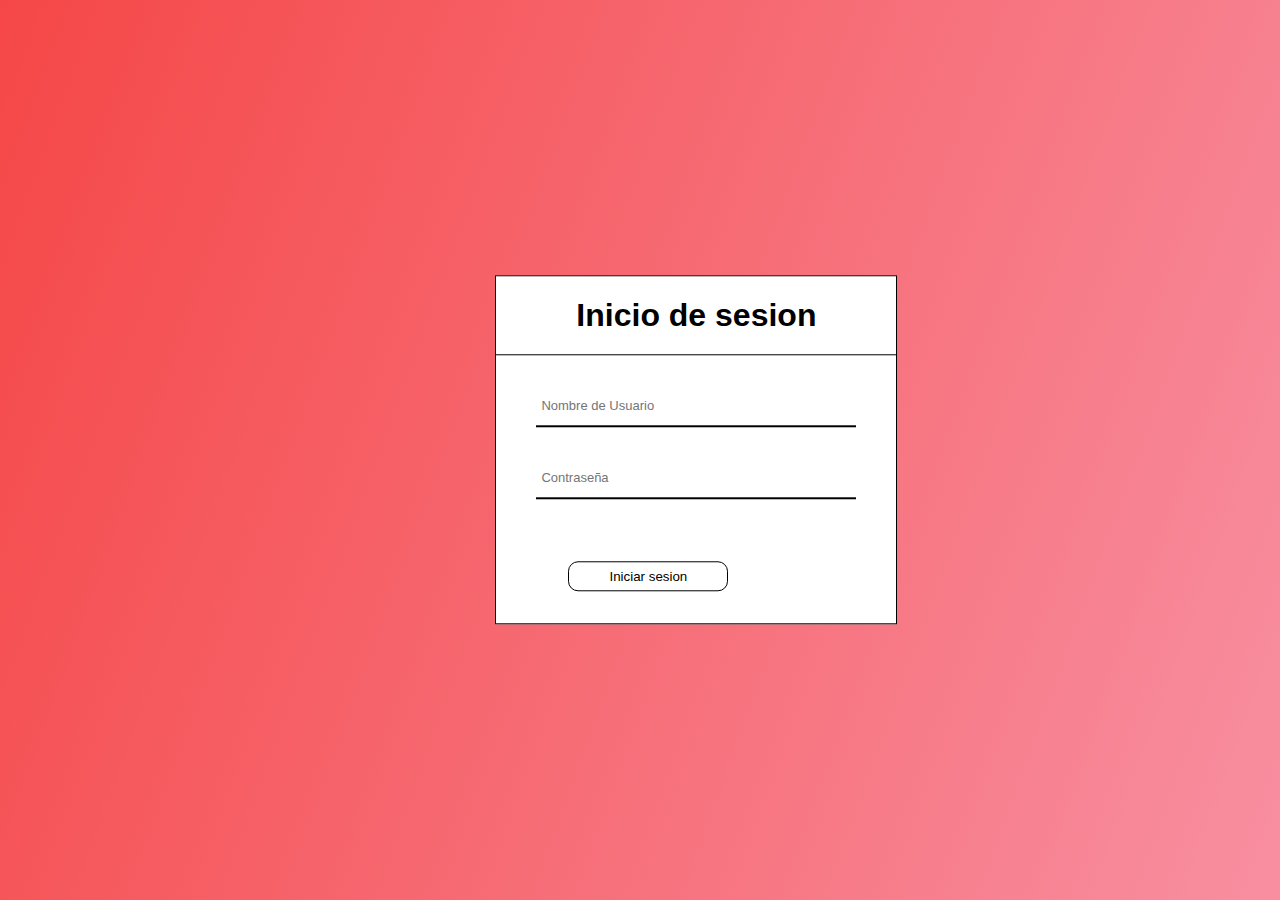
<file: index.html>
<!DOCTYPE html>
<html lang="en">
<head>
    <meta charset="UTF-8">
    <title>Document</title>
    <link rel="stylesheet" href="style.css"/>
</head>
<body>
    <div class="formulario">
        <h1>Inicio de sesion</h1>
        <form id="loginForm" onsubmit="return redirect()">
            <div class="username">
                <input 
                type="text"
                id="username"
                placeholder="Nombre de Usuario" required>
            </div>
            <div class="contraseña">
                <input 
                type="password" 
                id="password"
                placeholder="Contraseña" required>
            </div>
            <button type="submit">Iniciar sesion</button>  
        </form>    
    </div>
    <script>
        function redirect() {
            var username = document.getElementById("username").value;
            var password = document.getElementById("password").value;
            
            if (username === "admin" && password === "admin") {
                window.location.href = "index1.html"; 
                return false;
            } else {
                alert("Usuario o contraseña incorrecto.")
                return false;
            }
        }
    </script>

</body>
</html>
</file>
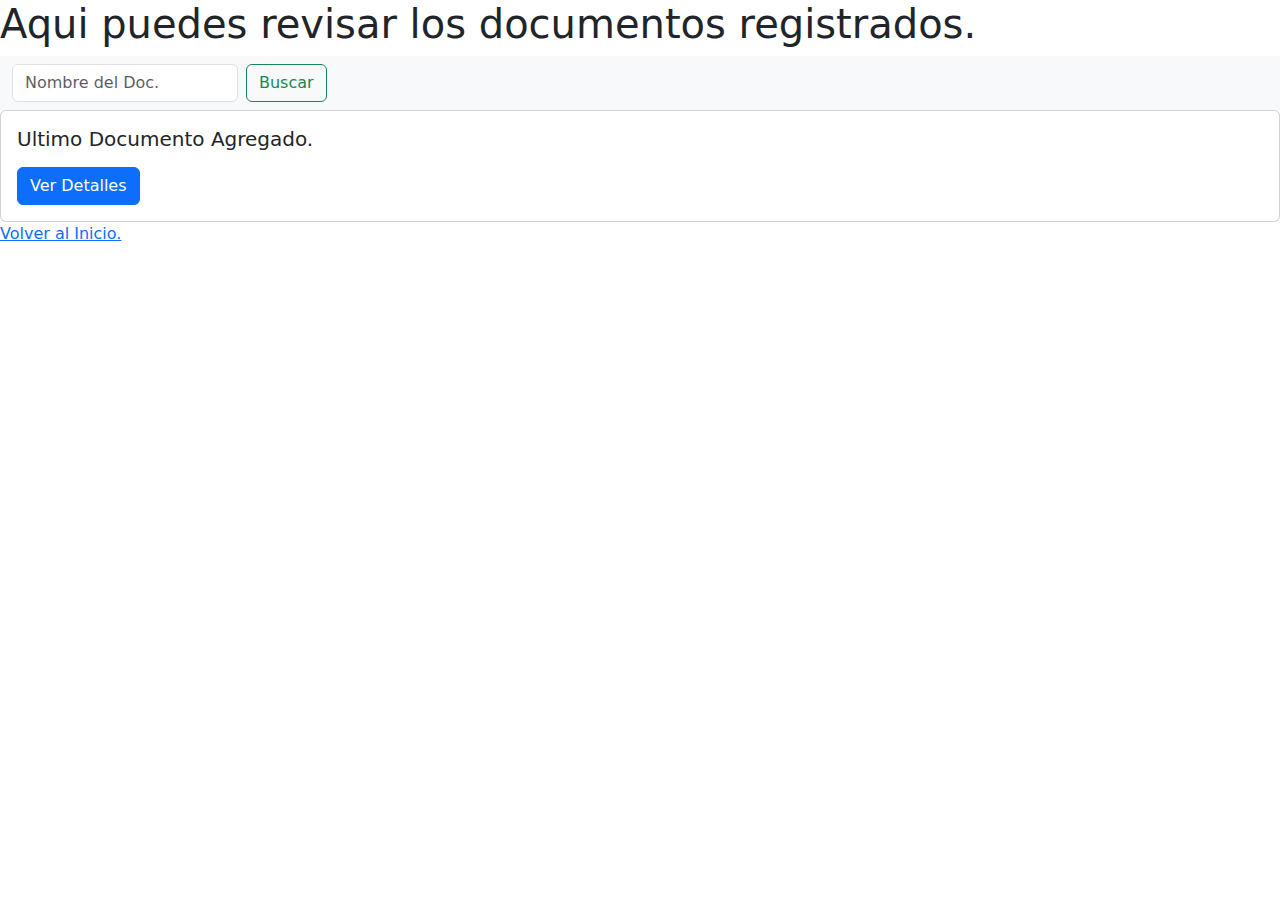
<file: DocumentosRegi.html>
<!DOCTYPE html>
<html lang="en">
<head>
    
    <title>Document</title>

  <link href="https://cdn.jsdelivr.net/npm/bootstrap@5.3.3/dist/css/bootstrap.min.css" rel="stylesheet" integrity="sha384-QWTKZyjpPEjISv5WaRU9OFeRpok6YctnYmDr5pNlyT2bRjXh0JMhjY6hW+ALEwIH" crossorigin="anonymous">
  <script src="https://cdn.jsdelivr.net/npm/bootstrap@5.3.3/dist/js/bootstrap.bundle.min.js" integrity="sha384-YvpcrYf0tY3lHB60NNkmXc5s9fDVZLESaAA55NDzOxhy9GkcIdslK1eN7N6jIeHz" crossorigin="anonymous"></script>

</head>
<body>
    
    <h1>Aqui puedes revisar los documentos registrados.</h1>

    <nav class="navbar bg-body-tertiary">
        <div class="container-fluid">
          <form class="d-flex" role="Buscar">
            <input class="form-control me-2" type="search" placeholder="Nombre del Doc." aria-label="Buscar">
            <button class="btn btn-outline-success" type="submit">Buscar</button>
          </form>
        </div>
      </nav>

      
      <!-- Card -->
<div class="card">
  <div class="card-body">
    <h5 class="card-title">Ultimo Documento Agregado.    </h5>
    <p class="card-text"></p>
    <button type="button" class="btn btn-primary" data-bs-toggle="modal" data-bs-target="#detalleDocumentoModal">
      Ver Detalles
    </button>
  </div>
</div>

<!-- Modal -->
<div class="modal fade" id="detalleDocumentoModal" tabindex="-1" aria-labelledby="detalleDocumentoModalLabel" aria-hidden="true">
  <div class="modal-dialog">
    <div class="modal-content">
      <div class="modal-header">
        <h5 class="modal-title" id="detalleDocumentoModalLabel">Detalles del Documento</h5>
        <button type="button" class="btn-close" data-bs-dismiss="modal" aria-label="Close"></button>
      </div>
      <div class="modal-body">
        <!-- Detalles del documento -->
        <p>Nombre: Nombre del Documento</p>
        <p>Fecha de Creación: XX/XX/XXXX</p>
        <p>Descripción: Descripción detallada del documento.</p>
      </div>
      <div class="modal-footer">
        <button type="button" class="btn btn-secondary" data-bs-dismiss="modal">Cerrar</button>
        <button type="button" class="btn btn-primary">Editar</button>
        <button type="button" class="btn btn-danger">Eliminar</button>
      </div>
    </div>
  </div>
</div>


      <li><a href="C:\Users\Benjamin Lemus\ProyectosWeb\ProyectoDocu/ProyectoWebdoc.html">Volver al Inicio.</a></li>
      
      <script src="https://cdn.jsdelivr.net/npm/@popperjs/core@2.11.8/dist/umd/popper.min.js" integrity="sha384-I7E8VVD/ismYTF4hNIPjVp/Zjvgyol6VFvRkX/vR+Vc4jQkC+hVqc2pM8ODewa9r" crossorigin="anonymous"></script>
      <script src="https://cdn.jsdelivr.net/npm/bootstrap@5.3.3/dist/js/bootstrap.min.js" integrity="sha384-0pUGZvbkm6XF6gxjEnlmuGrJXVbNuzT9qBBavbLwCsOGabYfZo0T0to5eqruptLy" crossorigin="anonymous"></script>
      
</body>
</html>
</file>
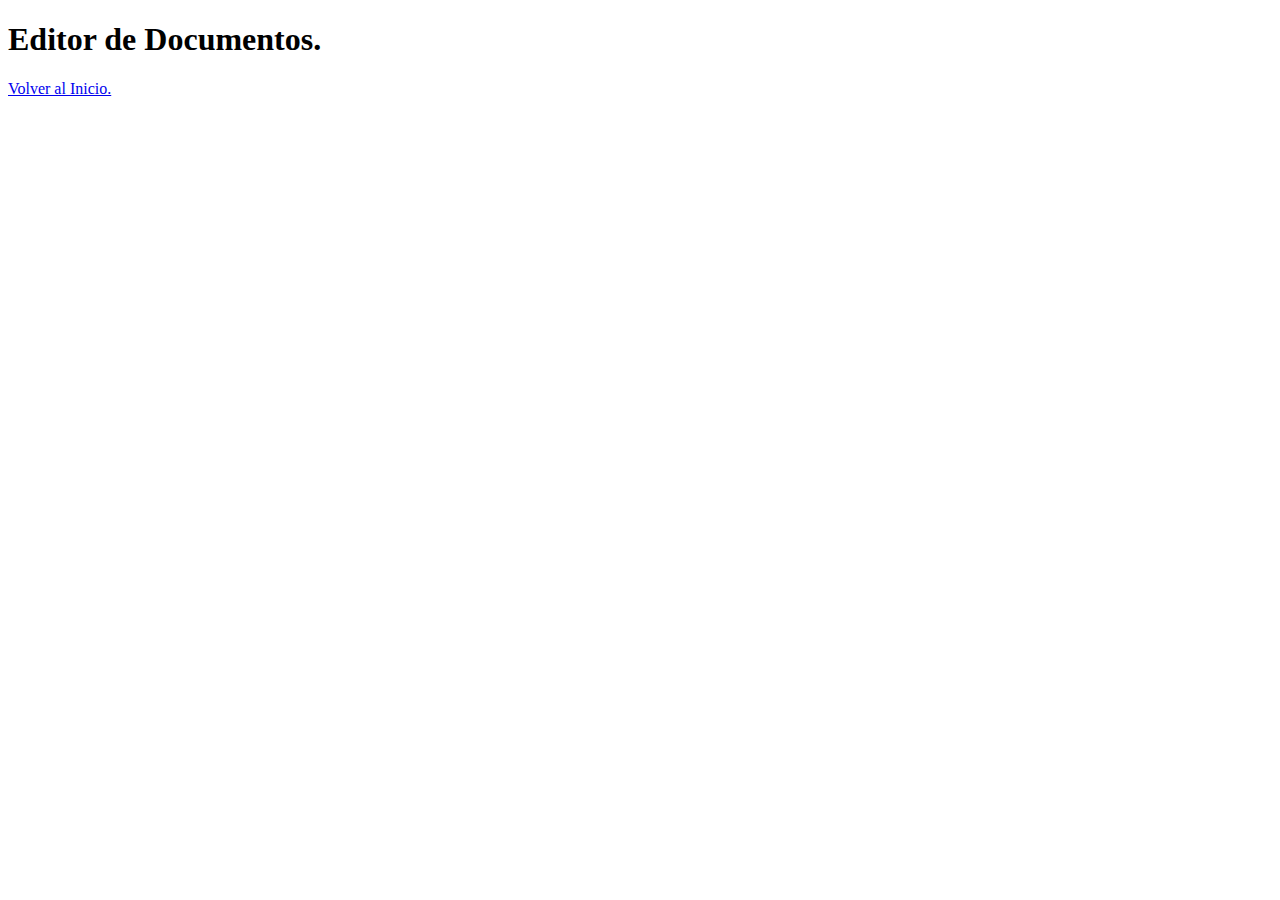
<file: EditarDoc.html>
<!DOCTYPE html>
<html lang="en">
<head>
    <title>Organizador de Documentos.</title>


</head>
<body>
    <h1>Editor de Documentos.</h1>

    <li><a href="C:\Users\Benjamin Lemus\ProyectosWeb\ProyectoDocu/ProyectoWebdoc.html">Volver al Inicio.</a></li>
</body>
</html>
</file>
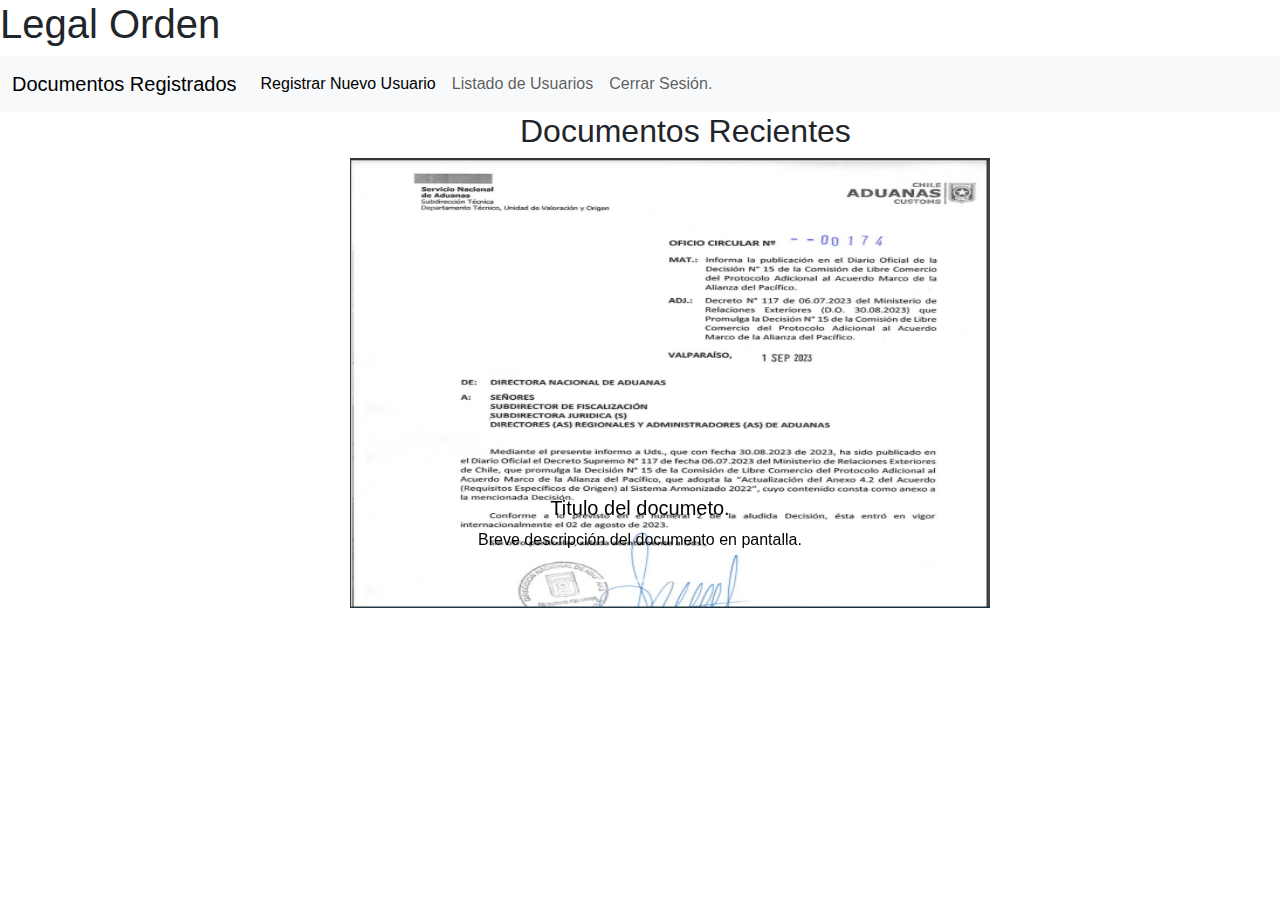
<file: index1.html>
<!DOCTYPE html>
<html lang="en">
<head>
    <meta charset="UTF-8">
    <meta name="viewport" content="width=device-width, initial-scale=1.0">
    <link rel="stylesheet" href="https://cdn.jsdelivr.net/npm/bootstrap@5.3.3/dist/css/bootstrap.min.css">
    <link rel="stylesheet" href="style1.css">
    <title>Legal Orden</title>
</head>
<body>
    <h1>Legal Orden </h1>

    <nav class="navbar navbar-expand-lg bg-body-tertiary">
        <div class="container-fluid">
          <a class="navbar-brand" href="index2.html">Documentos Registrados</a>
          <button class="navbar-toggler" type="button" data-bs-toggle="collapse" data-bs-target="#navbarNavAltMarkup" aria-controls="navbarNavAltMarkup" aria-expanded="false" aria-label="Toggle navigation">
            <span class="navbar-toggler-icon"></span>
          </button>
          <div class="collapse navbar-collapse" id="navbarNavAltMarkup">
            <div class="navbar-nav">
              <a class="nav-link active" aria-current="page" href="index3.html">Registrar Nuevo Usuario</a>
              <a class="nav-link" href="index4.html">Listado de Usuarios</a>
              <a class="nav-link" href="index.html">Cerrar Sesión.</a>
            </div>
          </div>
        </div>
      </nav>





      <h2>Documentos Recientes</h2>
      <div class="mx-auto" style="max-width: 450px;"></div>
      <div id="carouselExampleCaptions" class="carousel slide">
        <div class="carousel-indicators">
          <button type="button" data-bs-target="#carouselExampleCaptions" data-bs-slide-to="0" class="active" aria-current="true" aria-label="Slide 1"></button>
          <button type="button" data-bs-target="#carouselExampleCaptions" data-bs-slide-to="1" aria-label="Slide 2"></button>
          <button type="button" data-bs-target="#carouselExampleCaptions" data-bs-slide-to="2" aria-label="Slide 3"></button>
        </div>
        <div class="carousel-inner">
          <div class="carousel-item active">
            <img src="image/Captura1.PNG" class="d-block w-50" alt="Captura1" width="450px" height=" 450">
            <div class="carousel-caption d-none d-md-block">
              <h5>Titulo del documeto.</h5>
              <p>Breve descripción del documento en pantalla.</p>
            </div>
          </div>
          <div class="carousel-item">
            <img src="image/Captura2.PNG" class="d-block w-50" alt="Captura2" width="450px" height=" 450">
            <div class="carousel-caption d-none d-md-block">
              <h5>Titulo del documeto.</h5>
              <p>Breve descripción del documento en pantalla.</p>
            </div>
          </div>
          <div class="carousel-item">
            <img src="image/Captura3.PNG" class="d-block w-50" alt="Captura3" width="450px" height=" 450">
            <div class="carousel-caption d-none d-md-block">
              <h5>Titulo del documeto.</h5>
              <p>Breve descripción del documento en pantalla.</p>
            </div>
          </div>
        </div>
        <button class="carousel-control-prev" type="button" data-bs-target="#carouselExampleCaptions" data-bs-slide="prev">
          <span class="carousel-control-prev-icon" aria-hidden="true"></span>
          <span class="visually-hidden">Previous</span>
        </button>
        <button class="carousel-control-next" type="button" data-bs-target="#carouselExampleCaptions" data-bs-slide="next">
          <span class="carousel-control-next-icon" aria-hidden="true"></span>
          <span class="visually-hidden">Next</span>
        </button>
      </div>

      <script src="https://code.jquery.com/jquery-3.6.0.min.js"></script>
      <script src="https://cdn.jsdelivr.net/npm/@popperjs/core@2.11.8/dist/umd/popper.min.js" integrity="sha384-I7E8VVD/ismYTF4hNIPjVp/Zjvgyol6VFvRkX/vR+Vc4jQkC+hVqc2pM8ODewa9r" crossorigin="anonymous"></script>
      <script src="https://cdn.jsdelivr.net/npm/bootstrap@5.3.3/dist/js/bootstrap.min.js" integrity="sha384-0pUGZvbkm6XF6gxjEnlmuGrJXVbNuzT9qBBavbLwCsOGabYfZo0T0to5eqruptLy" crossorigin="anonymous"></script>
</body>
</html>
</file>
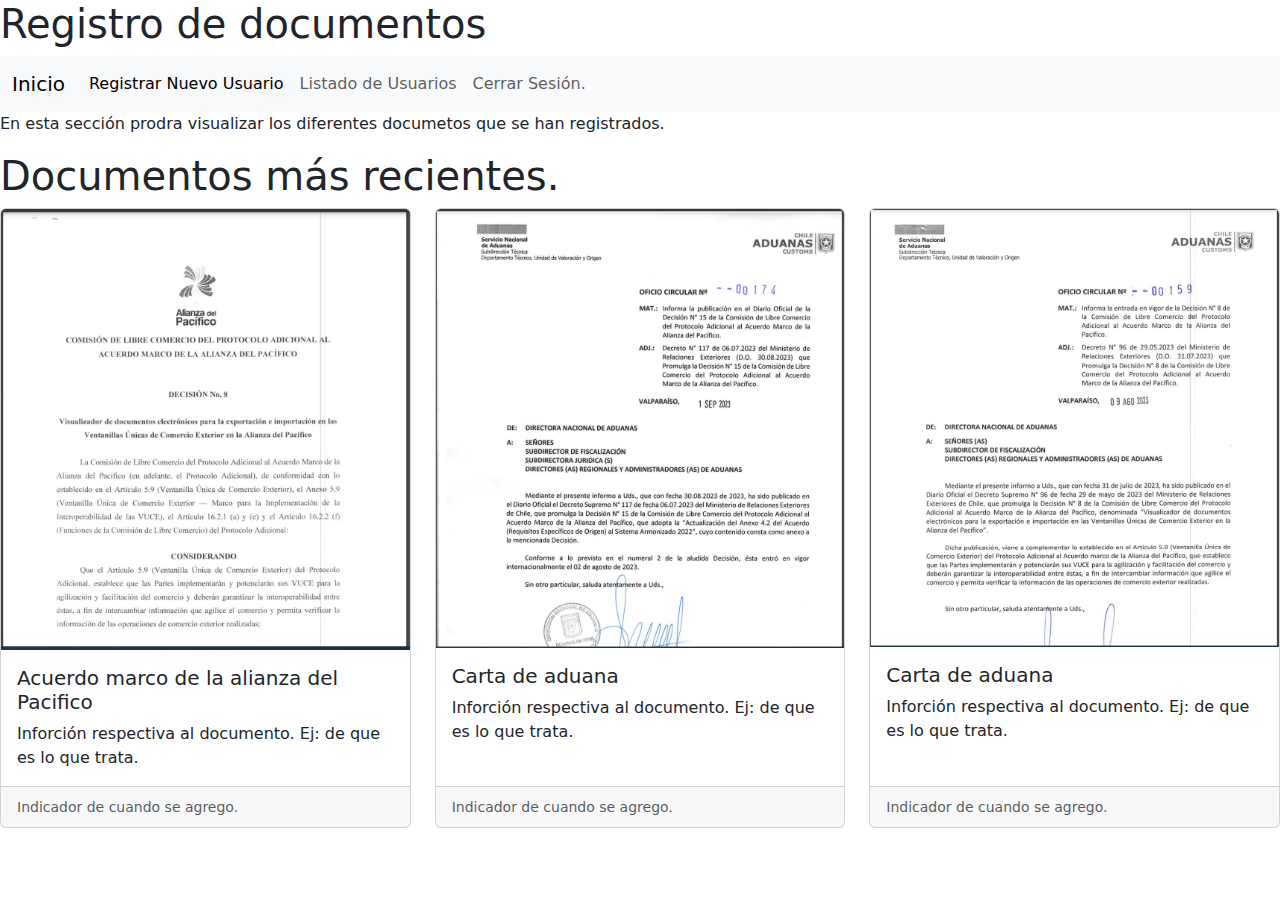
<file: index2.html>
<!DOCTYPE html>
<html lang="en">
<head>
    <meta charset="UTF-8">
    <meta name="viewport" content="width=device-width, initial-scale=1.0">
    <link rel="stylesheet" href="https://cdn.jsdelivr.net/npm/bootstrap@5.3.3/dist/css/bootstrap.min.css">
    <title>Legal Orden</title>
</head>
<body>
    <h1>Registro de documentos</h1>

    
    <nav class="navbar navbar-expand-lg bg-body-tertiary">
        <div class="container-fluid">
          <a class="navbar-brand" href="index1.html">Inicio</a>
          <button class="navbar-toggler" type="button" data-bs-toggle="collapse" data-bs-target="#navbarNavAltMarkup" aria-controls="navbarNavAltMarkup" aria-expanded="false" aria-label="Toggle navigation">
            <span class="navbar-toggler-icon"></span>
          </button>
          <div class="collapse navbar-collapse" id="navbarNavAltMarkup">
            <div class="navbar-nav">
              <a class="nav-link active" aria-current="page" href="index3.html">Registrar Nuevo Usuario</a>
              <a class="nav-link" href="index4.html">Listado de Usuarios</a>
              <a class="nav-link" href="index.html">Cerrar Sesión.</a>
            </div>
          </div>
        </div>
    </nav>
    
    <p>En esta sección prodra visualizar los diferentes documetos que se han registrados.</p>

<h1>Documentos más recientes.</h1>
<div class="row row-cols-1 row-cols-md-3 g-4">
    <div class="col">
      <div class="card h-100">
        <img src="image/Captura4.PNG" class="card-img-top" alt="...">
        <div class="card-body">
          <h5 class="card-title">Acuerdo marco de la alianza del Pacifico</h5>
          <p class="card-text">Inforción respectiva al documento. Ej: de que es lo que trata.</p>
        </div>
        <div class="card-footer">
          <small class="text-body-secondary">Indicador de cuando se agrego.</small>
        </div>
      </div>
    </div>
    <div class="col">
      <div class="card h-100">
        <img src="image/Captura1.PNG" class="card-img-top" alt="...">
        <div class="card-body">
          <h5 class="card-title">Carta de aduana</h5>
          <p class="card-text">Inforción respectiva al documento. Ej: de que es lo que trata.</p>
        </div>
        <div class="card-footer">
          <small class="text-body-secondary">Indicador de cuando se agrego.</small>
        </div>
      </div>
    </div>
    <div class="col">
      <div class="card h-100">
        <img src="image/Captura2.PNG" class="card-img-top" alt="...">
        <div class="card-body">
          <h5 class="card-title">Carta de aduana</h5>
          <p class="card-text">Inforción respectiva al documento. Ej: de que es lo que trata.</p>
        </div>
        <div class="card-footer">
          <small class="text-body-secondary">Indicador de cuando se agrego.</small>
        </div>
      </div>
    </div>
  </div>





    <script src="https://code.jquery.com/jquery-3.6.0.min.js"></script>
    <script src="https://cdn.jsdelivr.net/npm/@popperjs/core@2.11.8/dist/umd/popper.min.js" integrity="sha384-I7E8VVD/ismYTF4hNIPjVp/Zjvgyol6VFvRkX/vR+Vc4jQkC+hVqc2pM8ODewa9r" crossorigin="anonymous"></script>
    <script src="https://cdn.jsdelivr.net/npm/bootstrap@5.3.3/dist/js/bootstrap.min.js" integrity="sha384-0pUGZvbkm6XF6gxjEnlmuGrJXVbNuzT9qBBavbLwCsOGabYfZo0T0to5eqruptLy" crossorigin="anonymous"></script>
</body>
</html>
</file>
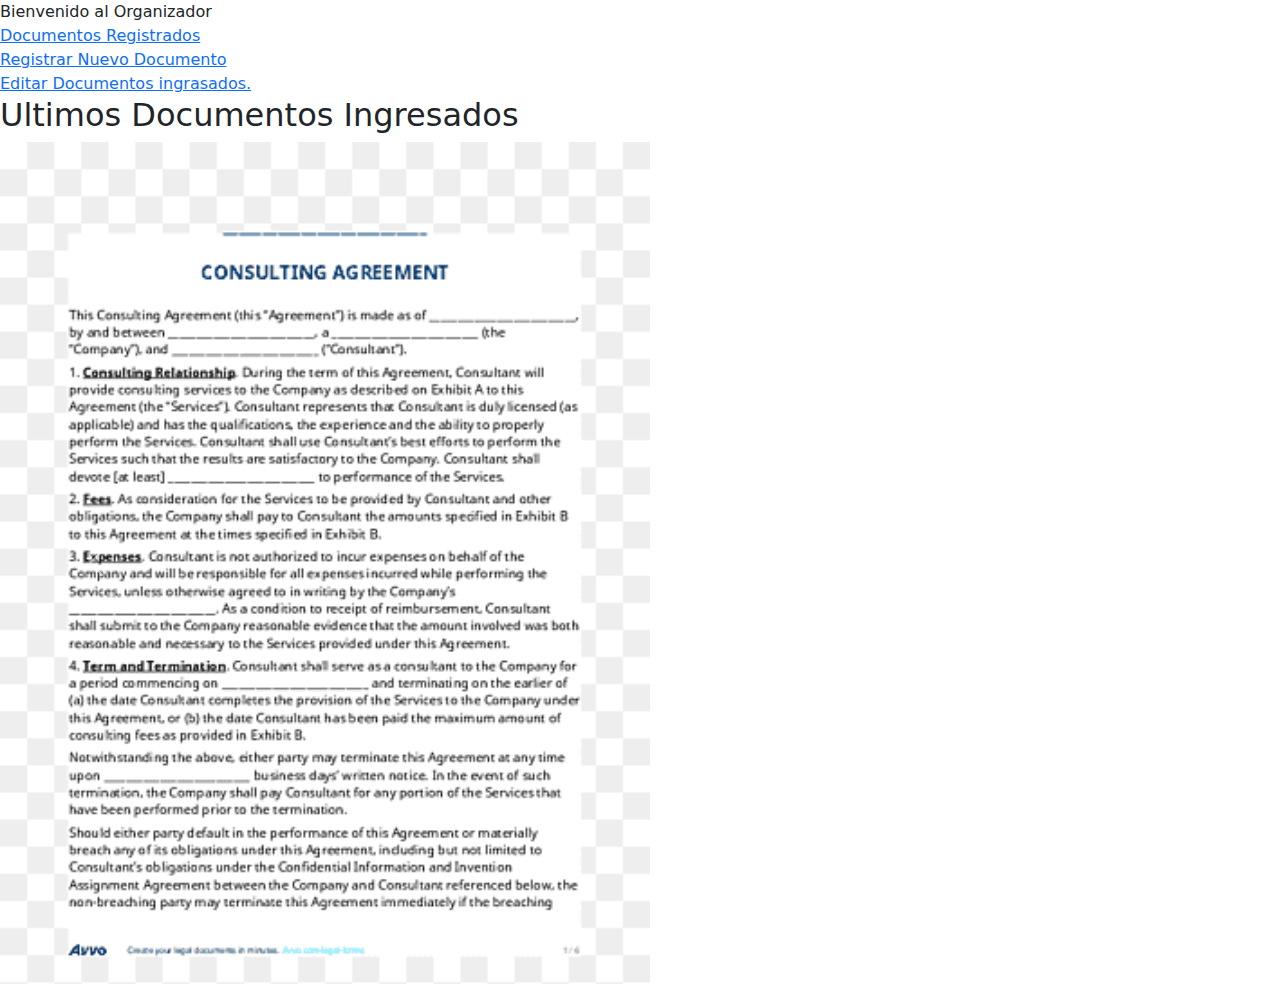
<file: ProyectoWebdoc.html>
<!DOCTYPE html> 
<html lang="en">
<head>

  <title>Organizador de Documentos. </title>

  <link href="https://cdn.jsdelivr.net/npm/bootstrap@5.3.3/dist/css/bootstrap.min.css" rel="stylesheet" integrity="sha384-QWTKZyjpPEjISv5WaRU9OFeRpok6YctnYmDr5pNlyT2bRjXh0JMhjY6hW+ALEwIH" crossorigin="anonymous">
  <script src="https://cdn.jsdelivr.net/npm/bootstrap@5.3.3/dist/js/bootstrap.bundle.min.js" integrity="sha384-YvpcrYf0tY3lHB60NNkmXc5s9fDVZLESaAA55NDzOxhy9GkcIdslK1eN7N6jIeHz" crossorigin="anonymous"></script>

  </head>
<body>

    </h1>Bienvenido al Organizador</h1>
    <li><a href="C:\Users\Benjamin Lemus\ProyectosWeb\ProyectoDocu/DocumentosRegi.html">Documentos Registrados</a></li>
    <li><a href="C:\Users\Benjamin Lemus\ProyectosWeb\ProyectoDocu/Registrarnue.html">Registrar Nuevo Documento</a></li>
    <li><a href="C:\Users\Benjamin Lemus\ProyectosWeb\ProyectoDocu/EditarDoc.html">Editar Documentos ingrasados.</a></li>
    
<h2>Ultimos Documentos Ingresados</h2>
<div id="carouselExampleInterval" class="carousel slide" data-bs-ride="carousel">
  <div class="carousel-inner">
    <div class="carousel-item active" data-bs-interval="10000">
      <img src="img/img1.png" style="max-width: 650px"class="d-block w-100" alt="...">
    </div>
    <div class="carousel-item" data-bs-interval="2000">
      <img src="img/img2.png" style="max-width: 650px" class="d-block w-100" alt="...">
    </div>
    <div class="carousel-item">
      <img src="img/img3.png" style="max-width: 650px" class="d-block w-100" alt="...">
    </div>
  </div>
  <button class="carousel-control-prev" type="button" data-bs-target="#carouselExampleInterval" data-bs-slide="prev">
    <span class="carousel-control-prev-icon" aria-hidden="true"></span>
    <span class="visually-hidden">Previous</span>
  </button>
  <button class="carousel-control-next" type="button" data-bs-target="#carouselExampleInterval" data-bs-slide="next">
    <span class="carousel-control-next-icon" aria-hidden="true"></span>
    <span class="visually-hidden">Next</span>
  </button>
</div>
  <script src="https://cdn.jsdelivr.net/npm/@popperjs/core@2.11.8/dist/umd/popper.min.js" integrity="sha384-I7E8VVD/ismYTF4hNIPjVp/Zjvgyol6VFvRkX/vR+Vc4jQkC+hVqc2pM8ODewa9r" crossorigin="anonymous"></script>
  <script src="https://cdn.jsdelivr.net/npm/bootstrap@5.3.3/dist/js/bootstrap.min.js" integrity="sha384-0pUGZvbkm6XF6gxjEnlmuGrJXVbNuzT9qBBavbLwCsOGabYfZo0T0to5eqruptLy" crossorigin="anonymous"></script>
</body>
</html>
</file>
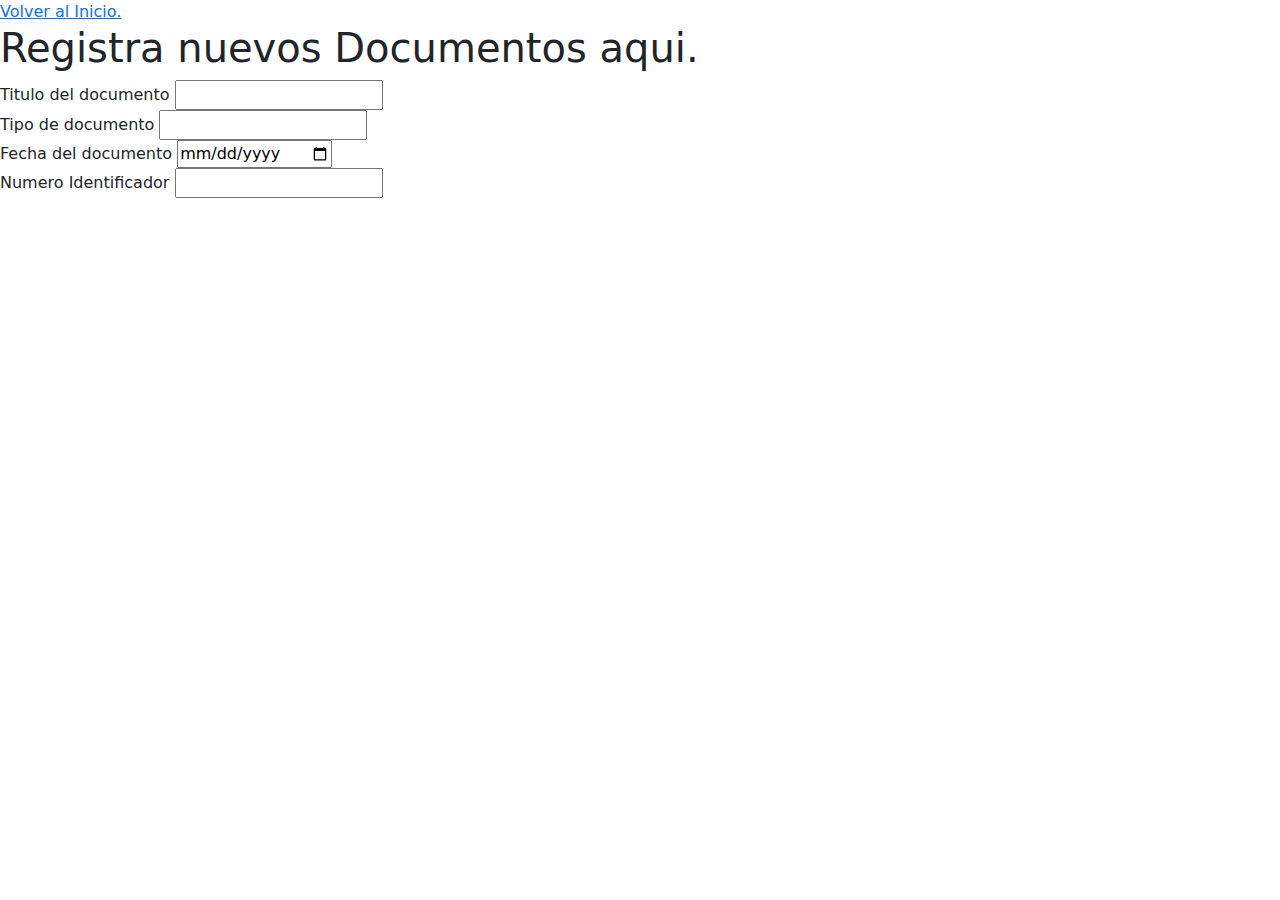
<file: Registrarnue.html>
<!DOCTYPE html>
<html lang="en">
<head>
   
    <title>Document</title>

    <link href="https://cdn.jsdelivr.net/npm/bootstrap@5.3.3/dist/css/bootstrap.min.css" rel="stylesheet" integrity="sha384-QWTKZyjpPEjISv5WaRU9OFeRpok6YctnYmDr5pNlyT2bRjXh0JMhjY6hW+ALEwIH" crossorigin="anonymous">
    <script src="https://cdn.jsdelivr.net/npm/bootstrap@5.3.3/dist/js/bootstrap.bundle.min.js" integrity="sha384-YvpcrYf0tY3lHB60NNkmXc5s9fDVZLESaAA55NDzOxhy9GkcIdslK1eN7N6jIeHz" crossorigin="anonymous"></script>

</head>
<body>

    <li><a href="C:\Users\Benjamin Lemus\ProyectosWeb\ProyectoDocu/ProyectoWebdoc.html">Volver al Inicio.</a></li>  

    <h1>Registra nuevos Documentos aqui.</h1>
    <form>
        <!-- 
            for= Identificador del campo para dar foco en el.
            Id= Campo a hacer referencia 
            name= Llave es lo que se le indica en el codigo y valor es el contenido que se agregue en el campo.
        -->
       <label for="Titulo del documento">Titulo del documento</label>
       <input id="Titulo del documento" name="Titulo de documento"/>
       <br>
       <label for="Tipo de documento"> Tipo de documento</label>
       <input id="Tipo de documento" name="Tipo dile documento"/>
       <br>
       <label for="Fecha del documento">Fecha del documento</label>
       <input type="date" id="Fecha del documento" date="dd/mm/yyyy"/>
       <br>
       <label for="Numero Identificador">Numero Identificador</label>
        <input id="Numero Identificador" name="Numero Identificador"/>
    </form>

    <script src="https://cdn.jsdelivr.net/npm/@popperjs/core@2.11.8/dist/umd/popper.min.js" integrity="sha384-I7E8VVD/ismYTF4hNIPjVp/Zjvgyol6VFvRkX/vR+Vc4jQkC+hVqc2pM8ODewa9r" crossorigin="anonymous"></script>
    <script src="https://cdn.jsdelivr.net/npm/bootstrap@5.3.3/dist/js/bootstrap.min.js" integrity="sha384-0pUGZvbkm6XF6gxjEnlmuGrJXVbNuzT9qBBavbLwCsOGabYfZo0T0to5eqruptLy" crossorigin="anonymous"></script>
    
</body>
</html>
</file>
<file: style.css>
body {
    margin: 0;
    padding: 0;
    font-family: Arial, Helvetica, sans-serif;
    height: 100px;
    background: linear-gradient(110deg, rgb(245, 71, 71), rgb(248, 143, 161));
    height: 100vh;
}
.formulario{
    position: absolute;
    top: 50%;
    left: 23%;
    transform: translate(+50%, -50%);
    width: 400px;
    background: white;
    border: 1px solid black;
}

.formulario form{
    padding: 0 40px;
    box-sizing: border-box;
}

.formulario h1{
    text-align: center;
    padding: 0 0 20px 0;
    border-bottom: 1px solid rgb(0, 0, 0);
}
 form .username{
    position: relative;
    border-bottom: 2px solid black;
    margin: 30px 0;

 }

 .username input{
    width: 100%;
    padding: 0 5px;
    height: 40px;
    font-size: 13px;
    border: none;
    background: none;
    outline: none;
 }

 form .contraseña{
    position: relative;
    border-bottom: 2px solid black;
    margin: 30px 0;
    
 }

 .contraseña input{
    width: 100%;
    padding: 0 5px;
    height: 40px;
    font-size: 13px;
    border: none;
    background: none;
    outline: none;
 }

 [type="submit"]{
    width: 50%;
    height: 30px;
    margin: 10%;
    border: 1px solid;
    border-radius: 10px;
    color: black;
    background: white;
    cursor: pointer;
    outline: none;
 }
</file>
<file: style1.css>
body{
    margin: 0;
    padding: 0;
    font-family: Arial, Helvetica, sans-serif;
    height: 100px;
}

.d-block{
    position: relative;
    left: 350px;
}

h2{
    position: relative;
    left: 520px;
}

h5{
    color: black;
}

p{
    color: black;
}
</file>
